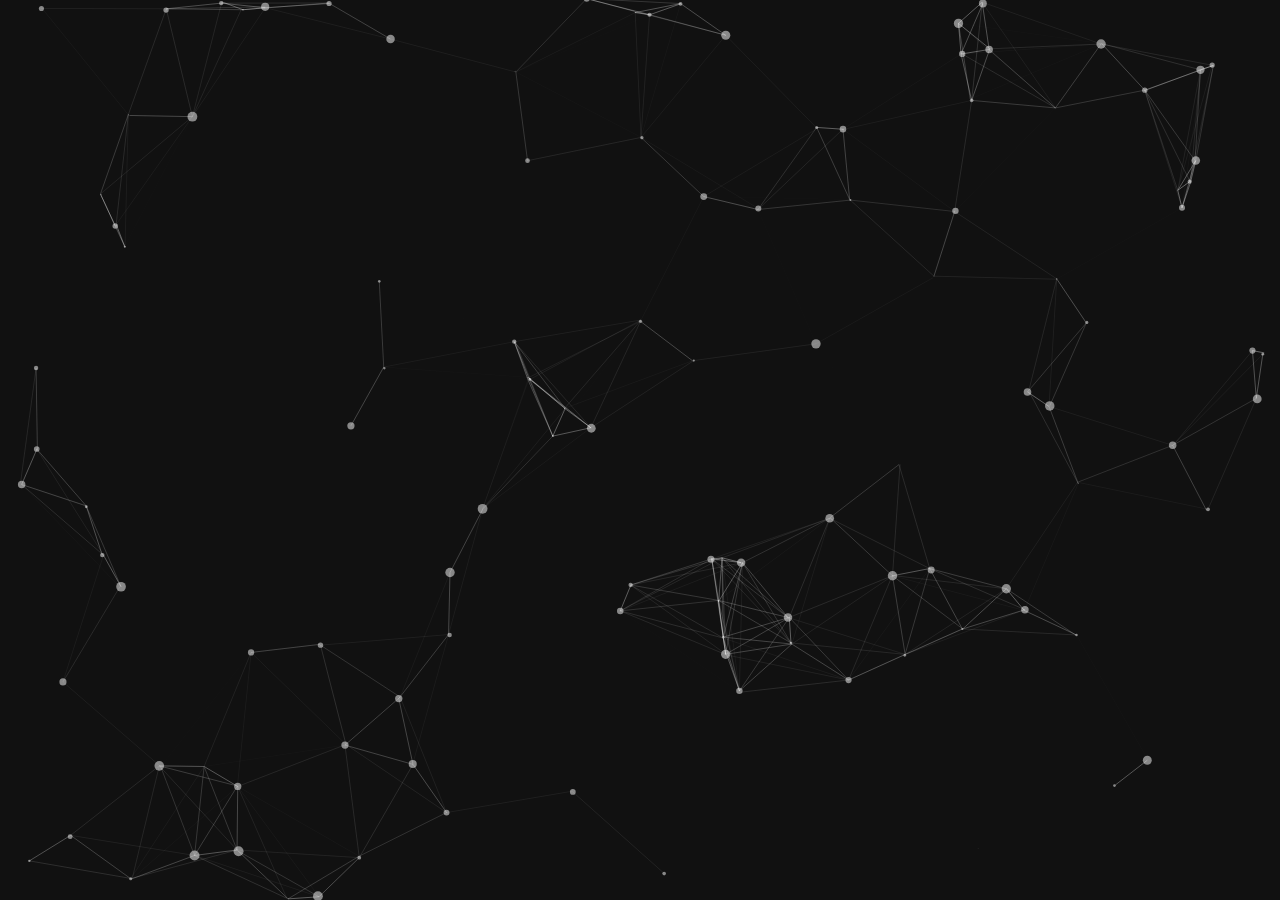
<file: Hackaton/particles/demo/index.html>
<!DOCTYPE html>
<html lang="en">
<head>
  <meta charset="utf-8">
  <title>particles.js</title>
  <meta name="viewport" content="width=device-width, initial-scale=1.0, minimum-scale=1.0, maximum-scale=1.0, user-scalable=no">
  <link rel="stylesheet" media="screen" href="css/style.css">
</head>
<body>

<!-- particles.js container
esta si se queda -->
<div id="particles-js"></div>

<!-- scripts -->
<script src="../particles.js"></script>
<script src="js/app.js"></script>

<!-- stats.js -->
<script src="js/lib/stats.js"></script>

</body>
</html>
</file>
<file: Hackaton/particles/demo/css/style.css>
/* =============================================================================
   HTML5 CSS Reset Minified - Eric Meyer
   ========================================================================== */

html,body,div,span,object,iframe,h1,h2,h3,h4,h5,h6,p,blockquote,pre,abbr,address,cite,code,del,dfn,em,img,ins,kbd,q,samp,small,strong,sub,sup,var,b,i,dl,dt,dd,ol,ul,li,fieldset,form,label,legend,table,caption,tbody,tfoot,thead,tr,th,td,article,aside,canvas,details,figcaption,figure,footer,header,hgroup,menu,nav,section,summary,time,mark,audio,video{margin:0;padding:0;border:0;outline:0;font-size:100%;vertical-align:baseline;background:transparent}
body{line-height:1}
article,aside,details,figcaption,figure,footer,header,hgroup,menu,nav,section{display:block}
nav ul{list-style:none}
blockquote,q{quotes:none}
blockquote:before,blockquote:after,q:before,q:after{content:none}
a{margin:0;padding:0;font-size:100%;vertical-align:baseline;background:transparent;text-decoration:none}
mark{background-color:#ff9;color:#000;font-style:italic;font-weight:bold}
del{text-decoration:line-through}
abbr[title],dfn[title]{border-bottom:1px dotted;cursor:help}
table{border-collapse:collapse;border-spacing:0}
hr{display:block;height:1px;border:0;border-top:1px solid #ccc;margin:1em 0;padding:0}
input,select{vertical-align:middle}
li{list-style:none}


/* =============================================================================
   My CSS
   ========================================================================== */

/* ---- base ---- */

html,body{ 
	width:100%;
	height:100%;
	background:#111;
}

html{
  -webkit-tap-highlight-color: rgba(0, 0, 0, 0);
}

body{
  font:normal 75% Arial, Helvetica, sans-serif;
}

canvas{
  display:block;
  vertical-align:bottom;
}


/* ---- stats.js ---- */

.count-particles{
  background: #000022;
  position: absolute;
  top: 48px;
  left: 0;
  width: 80px;
  color: #13E8E9;
  font-size: .8em;
  text-align: left;
  text-indent: 4px;
  line-height: 14px;
  padding-bottom: 2px;
  font-family: Helvetica, Arial, sans-serif;
  font-weight: bold;
}

.js-count-particles{
  font-size: 1.1em;
}

#stats,
.count-particles{
  -webkit-user-select: none;
  margin-top: 5px;
  margin-left: 5px;
}

#stats{
  border-radius: 3px 3px 0 0;
  overflow: hidden;
}

.count-particles{
  border-radius: 0 0 3px 3px;
}


/* ---- particles.js container ---- */

#particles-js{
  width: 100%;
  height: 100%;
  background-color: #0000;
  background-image: url('');
  background-size: cover;
  background-position: 50% 50%;
  background-repeat: no-repeat;
}
</file>
